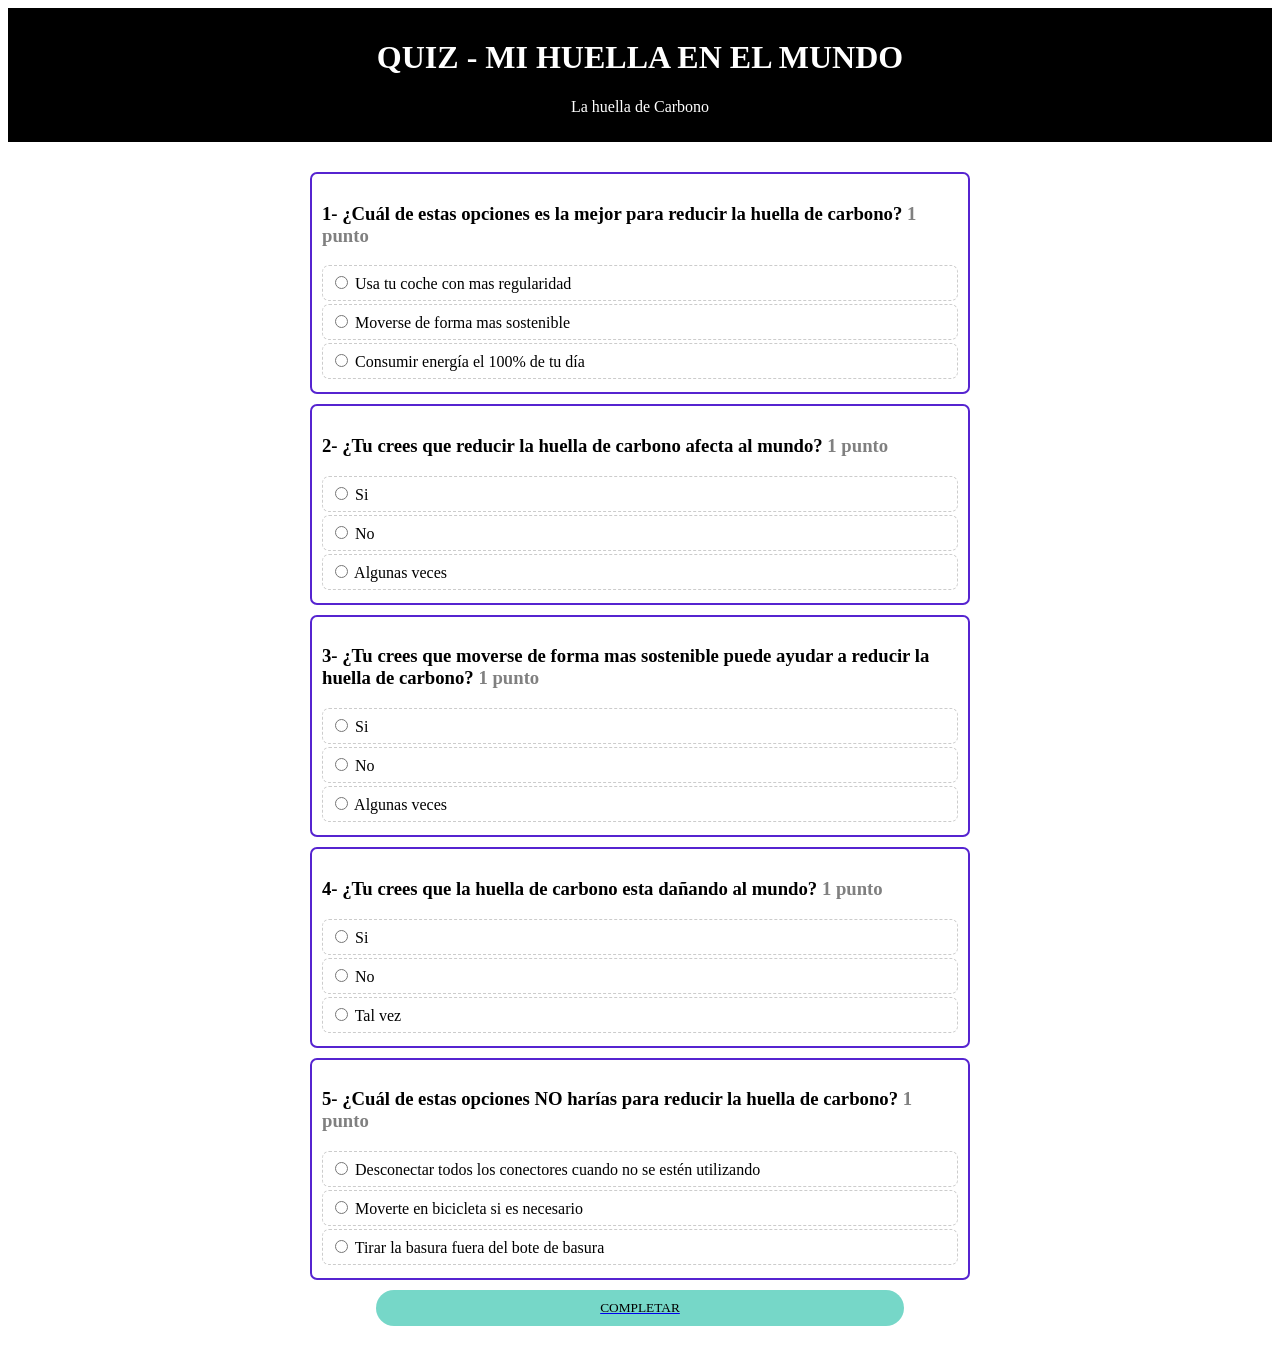
<file: index.html>
<!DOCTYPE html>
<html lang="en">
<head>
    <meta charset="UTF-8">
    <meta http-equiv="X-UA-Compatible" content="IE=edge">
    <meta name="viewport" content="width=device-width, initial-scale=1.0">
    <title>Quiz - Mi Huella en el Mundo</title>
    <link rel="stylesheet" href="style.css">
</head>
<body>
    <header>
        <h1>QUIZ - MI HUELLA EN EL MUNDO</h1>
        <p>La huella de Carbono</p>
    </header>

    <div class="container">
        <section id="p0">
            <h3>1- ¿Cuál de estas opciones es la mejor para reducir la huella de carbono? <span>1 punto</span></h3>
            <label>
                <input type="radio" value="1" name="p0" ondblclick="respuesta(0,this)"> Usa tu coche con mas regularidad
            </label>
            <label>
                <input type="radio" value="2" name="p0" ondblclick="respuesta(0,this)"> Moverse de forma mas sostenible
            </label>
            <label>
                <input type="radio" value="3" name="p0" ondblclick="respuesta(0,this)"> Consumir energía el 100% de tu día
            </label>
        </section>
        <section id="p1">
            <h3>2- ¿Tu crees que reducir la huella de carbono afecta al mundo? <span>1 punto</span></h3>
            <label>
                <input type="radio" value="1" name="p1" ondblclick="respuesta(1,this)"> Si
            </label>
            <label>
                <input type="radio" value="2" name="p1" ondblclick="respuesta(1,this)"> No
            </label>
            <label>
                <input type="radio" value="3" name="p1" ondblclick="respuesta(1,this)"> Algunas veces
            </label>
        </section>
        <section id="p2">
            <h3>3- ¿Tu crees que moverse de forma mas sostenible puede ayudar a reducir la huella de carbono? <span>1 punto</span></h3>
            <label>
                <input type="radio" value="1" name="p2" ondblclick="respuesta(2,this)"> Si
            </label>
            <label>
                <input type="radio" value="2" name="p2" ondblclick="respuesta(2,this)"> No
            </label>
            <label>
                <input type="radio" value="3" name="p2" ondblclick="respuesta(2,this)"> Algunas veces
            </label>
        </section>
        <section id="p3">
            <h3>4- ¿Tu crees que la huella de carbono esta dañando al mundo? <span>1 punto</span></h3>
            <label>
                <input type="radio" value="1" name="p3" ondblclick="respuesta(3,this)"> Si
            </label>
            <label>
                <input type="radio" value="2" name="p3" ondblclick="respuesta(3,this)"> No
            </label>
            <label>
                <input type="radio" value="3" name="p3" ondblclick="respuesta(3,this)"> Tal vez
            </label>
        </section>
        <section id="p4">
            <h3>5- ¿Cuál de estas opciones NO harías para reducir la huella de carbono? <span>1 punto</span></h3>
            <label>
                <input type="radio" value="1" name="p4" ondblclick="respuesta(4,this)"> Desconectar todos los conectores cuando no se estén utilizando
            </label>
            <label>
                <input type="radio" value="2" name="p4" ondblclick="respuesta(4,this)"> Moverte en bicicleta si es necesario
            </label>
            <label>
                <input type="radio" value="3" name="p4" ondblclick="respuesta(4,this)"> Tirar la basura fuera del bote de basura
            </label>
        </section>

        <a href="popup.html"><button onclick="">COMPLETAR</button></a>
    </div>

    <script src="index.js"></script>

</body>
</html>
</file>
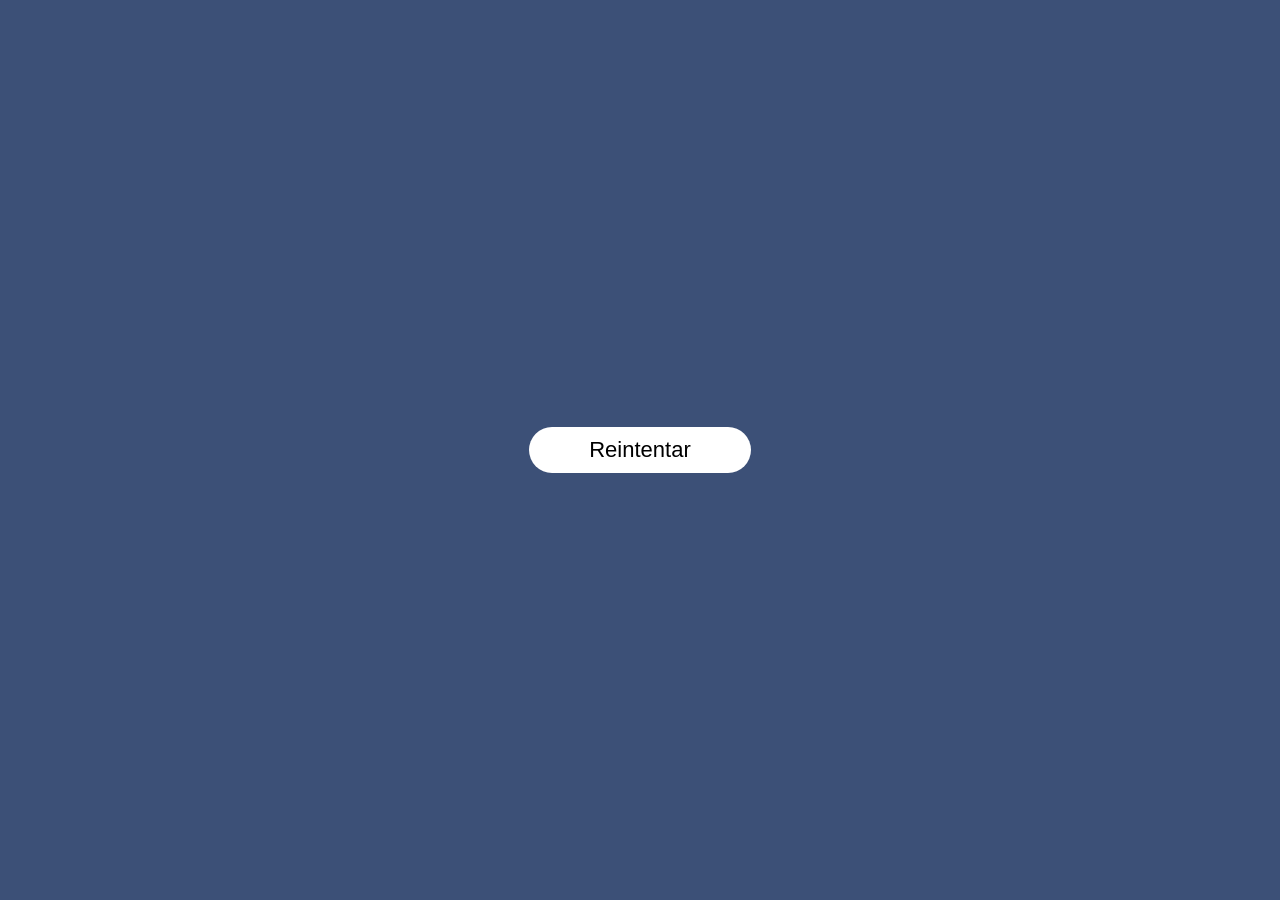
<file: index2.html>
<!DOCTYPE html>
<html>
<head>
  <meta name="viewport" content="width=device-width, initial-scale=1.0">
  <title>Enviado!</title>
  <link rel="stylesheet" href="popup.css">
</head>
<body>
  <div class="container">
    <a href="index.html"><button type="submit" class="btn">Reintentar</button></a>
    <div class="popup" id="popup">
      <img src="tick.png">
      <h2>¡Gracias!</h2>
      <p>Tu respuestas fueron guardadas correctamente! ¡Buen día!</p>
      <button type="button" onclick="closePopup()">OK</button>
    </div>
  </div>

<script>
let popup = document.getElementById("popup");

function openPopup(){
  popup.classList.add("open-popup");
}
function closePopup(){
  popup.classList.remove("open-popup");
}

</script>
</body>
</html>
</file>
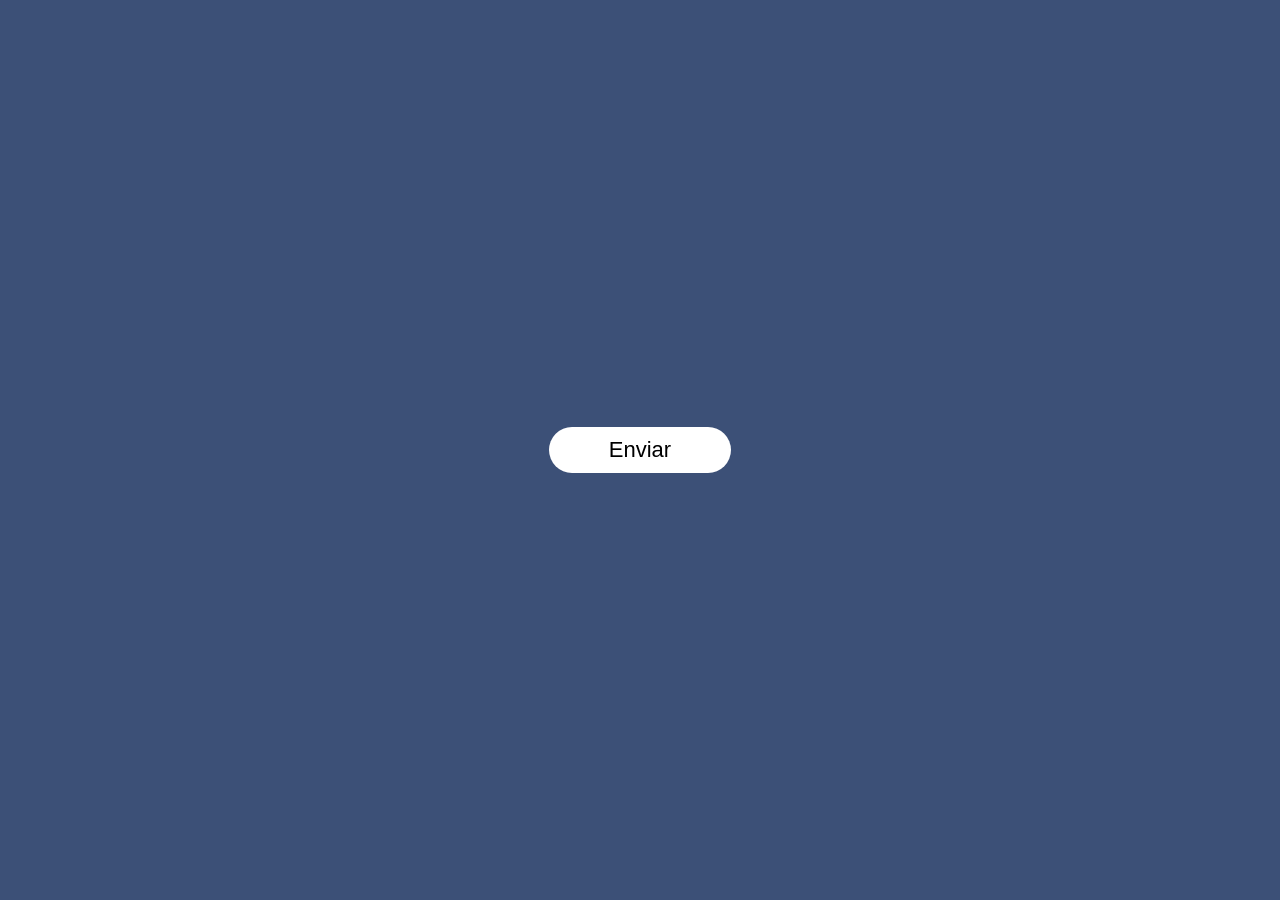
<file: popup.html>
<!DOCTYPE html>
<html>
<head>
  <meta name="viewport" content="width=device-width, initial-scale=1.0">
  <title>Enviado!</title>
  <link rel="stylesheet" href="popup.css">
</head>
<body>
  <div class="container">
    <button type="submit" class="btn" onclick="openPopup()">Enviar</button>
    <div class="popup" id="popup">
      <img src="tick.png">
      <h2>¡Gracias!</h2>
      <p>Tu respuestas fueron guardadas correctamente! ¡Buen día!</p>
      <a href="index2.html"><button type="button" onclick="closePopup()">OK</button></a>
    </div>
  </div>

<script>
let popup = document.getElementById("popup");

function openPopup(){
  popup.classList.add("open-popup");
}
function closePopup(){
  popup.classList.remove("open-popup");
}

</script>
</body>
</html>
</file>
<file: style.css>
@import url('https://fonts.googleapis.com/css2?family=Balsamiq+Sans:wght@400;700&display=swap');

* {
    box-sizing: border-box;
    font-family: 'Balsamic Sans';
}

header {
    text-align: center;
    background: #000;
    color: #fff;
    padding: 10px 0;
}
 
.container {
    max-width: 700px;
    margin: auto;
    padding: 20px;
}

section {
    border: 2px solid #5624d0;
    border-radius: 7px;
    padding: 10px;
    margin: 10px 0;
}

label {
    display: block;
    padding: 7px;
    border-radius: 7px;
    cursor: pointer;
    border: 1px dashed #ccc;
    margin-bottom: 3px;
}

label:hover {
    background: #cec0fc;
}

button {
    width: 80%;
    display: block;
    margin: auto;
    padding: 10px;
    background-color: #76d7c8;
    border: none;
    cursor: pointer;
    border-radius: 20px;
}

button:hover {
    background: #000;
    color: #fff;
}

h2 {
    text-align: center;
}

#resultado {
    font-size: 30px;
    color: darkred;
}

span {
    color: grey;
}
</file>
<file: popup.css>
*{
    margin: 0;
    padding: 0;
    box-sizing: border-box;
    font-family: 'Poppins', sans-serif;
}
.container{
    width: 100%;
    height: 100vh;
    background: #3c5077;
    display: flex;
    align-items: center;
    justify-content: center;
}
.btn{
    padding: 10px 60px;
    background: #fff;
    border: 0;
    outline: none;
    cursor: pointer;
    font-size: 22px;
    font-weight: 500;
    border-radius: 30px;
    margin: 10px;
}
.popup{
    width: 400px;
    background: #fff;
    border-radius: 6px;
    position: absolute;
    top: 0;
    left: 50%;
    transform: translate(-50%,-50%) scale(0.1);
    text-align: center;
    padding: 0 30px 30px;
    color: #333;
    visibility: hidden;
    transition: transform 0.4s, top 0.4s;
}
.open-popup{
    visibility: visible;
    top: 50%;
    transform: translate(-50%,-50%) scale(1);
}


.popup img{
    width: 100px;
    margin-top: -50px;
    border-radius: 50%;
    box-shadow: 0 2px 5px rgba(0, 0, 0, 0.2);
}
.popup h2{
    font-size: 38px;
    font-weight: 500;
    margin: 30px 0 10px; 
}
.popup button{
    width: 100%;
    margin-top: 50px;
    padding: 10px 0;
    background: #6fd649;
    color: #fff;
    border: 0;
    outline: none;
    font-size: 18px;
    border-radius: 4px;
    cursor: pointer;
    box-shadow: 0 5px 5px rgba(0, 0, 0, 0.2);
}
</file>
